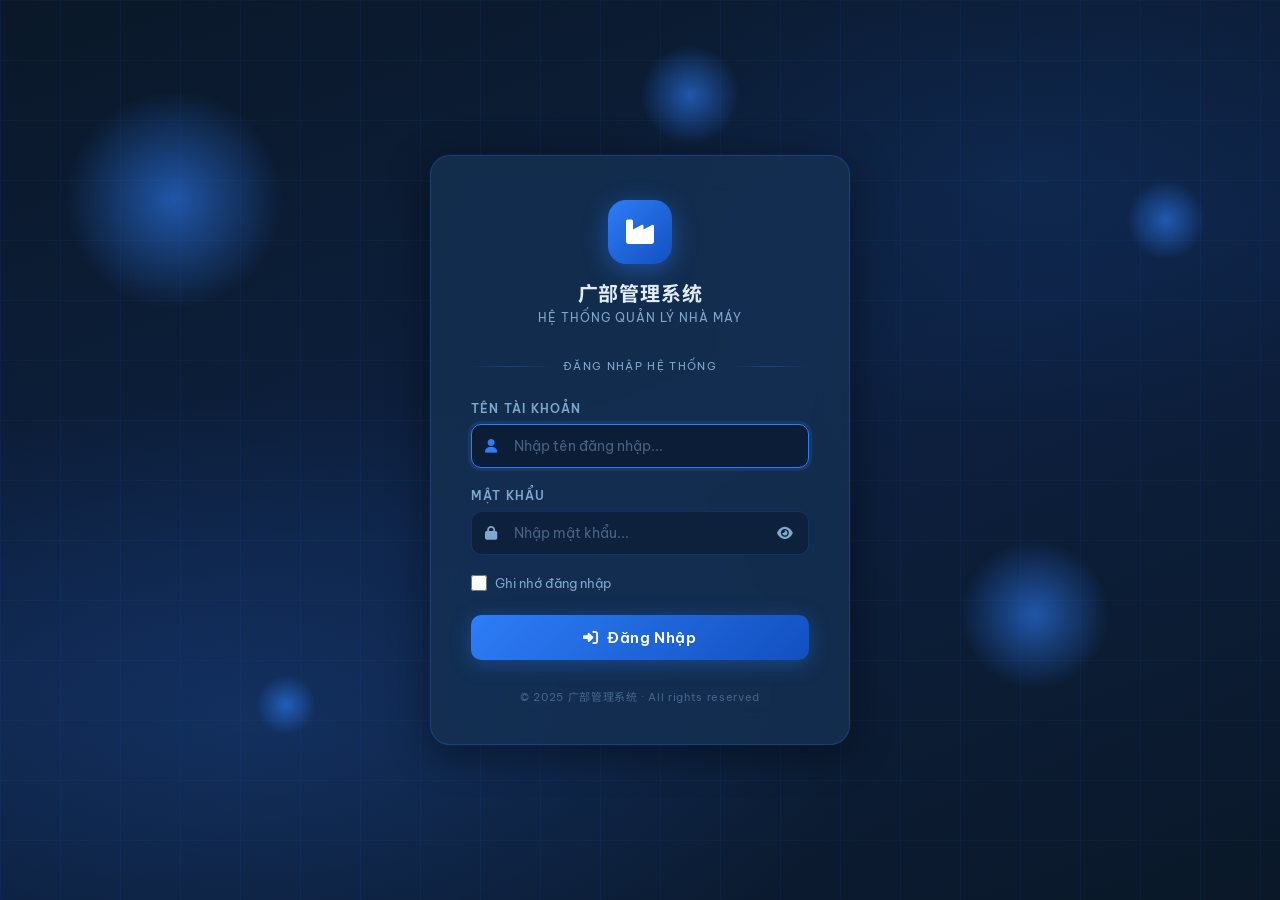
<file: frontend/index.html>
<!-- đây là html login -->
<!doctype html>
<html lang="vi">
  <head>
    <meta charset="UTF-8" />
    <meta name="viewport" content="width=device-width, initial-scale=1.0" />
    <title>Đăng Nhập | 广部管理系统</title>
    <link
      href="https://cdnjs.cloudflare.com/ajax/libs/font-awesome/6.5.0/css/all.min.css"
      rel="stylesheet"
    />
    <link rel="stylesheet" href="static/css/login.css" />
  </head>
  <body>
    <!-- Background layers -->
    <div class="bg-layer"></div>
    <div class="grid-lines"></div>

    <!-- Login Card --> 
    <div class="login-card">
      <div class="brand">
        <div class="brand-icon">
          <i class="fas fa-industry"></i>
        </div>
        <div class="brand-title">广部管理系统</div>
        <div class="brand-sub">Hệ Thống Quản Lý Nhà Máy</div>
      </div>

      <div class="divider"><span>ĐĂNG NHẬP HỆ THỐNG</span></div>

      <!-- Form -->
      <div class="form-group">
        <label class="form-label">Tên tài khoản</label>
        <div class="input-wrap">
          <i class="fas fa-user input-icon"></i>
          <input
            class="form-control"
            id="username"
            type="text"
            placeholder="Nhập tên đăng nhập..."
            autocomplete="username"
            autofocus
          />
        </div>
      </div>

      <div class="form-group">
        <label class="form-label">Mật khẩu</label>
        <div class="input-wrap">
          <i class="fas fa-lock input-icon"></i>
          <input
            class="form-control"
            id="password"
            type="password"
            placeholder="Nhập mật khẩu..."
            autocomplete="current-password"
          />
          <button
            class="eye-btn"
            id="eyeBtn"
            type="button"
            onclick="toggleEye()"
            tabindex="-1"
          >
            <i class="fas fa-eye" id="eyeIcon"></i>
          </button>
        </div>
      </div>

      <div class="remember-row">
        <input type="checkbox" id="rememberMe" />
        <label for="rememberMe">Ghi nhớ đăng nhập</label>
      </div>

      <button class="btn-login" id="loginBtn" onclick="doLogin()">
        <span class="spinner" id="spinner"></span>
        <i class="fas fa-sign-in-alt" id="loginIcon"></i>
        <span id="loginText">Đăng Nhập</span>
      </button>

      <div class="alert alert-error" id="alertError">
        <i class="fas fa-exclamation-circle"></i>
        <span id="errorMsg">Tên đăng nhập hoặc mật khẩu không đúng.</span>
      </div>

      <div class="alert alert-success" id="alertSuccess">
        <i class="fas fa-check-circle"></i>
        <span>Đăng nhập thành công! Đang chuyển trang...</span>
      </div>

      <div class="card-footer">© 2025 广部管理系统 · All rights reserved</div>
    </div>

    <!-- auth login -->
    <script src="static/js/auth.js"></script>
  </body>
</html>
</file>
<file: frontend/static/css/login.css>
/* ── Fonts ─────────────────────────────────────────── */
  @import url('https://fonts.googleapis.com/css2?family=Noto+Sans+SC:wght@300;400;500;700&family=Be+Vietnam+Pro:wght@300;400;500;600;700&display=swap');

  /* ── Variables ──────────────────────────────────────── */
  :root {
    --primary:      #1a3a5c;
    --primary-dark: #112840;
    --accent:       #2e7df7;
    --accent-light: #5da0ff;
    --success:      #22c55e;
    --danger:       #ef4444;
    --bg:           #0d1f33;
    --bg2:          #112840;
    --surface:      #16304f;
    --border:       rgba(46,125,247,.25);
    --text:         #e2ecf8;
    --text-muted:   #7fa8cc;
    --shadow:       0 8px 40px rgba(0,0,0,.45);
  }

  *, *::before, *::after { box-sizing: border-box; margin: 0; padding: 0; }

  body {
    font-family: 'Be Vietnam Pro', 'Noto Sans SC', sans-serif;
    background: var(--bg);
    min-height: 100vh;
    display: flex;
    align-items: center;
    justify-content: center;
    overflow: hidden;
    position: relative;
  }

  /* ── Animated background ──────────────────────────── */
  .bg-layer {
    position: fixed; inset: 0; z-index: 0;
    background:
      radial-gradient(ellipse 80% 60% at 20% 80%, rgba(30,80,160,.35) 0%, transparent 60%),
      radial-gradient(ellipse 60% 50% at 80% 20%, rgba(20,60,120,.3) 0%, transparent 55%),
      linear-gradient(160deg, #0a1828 0%, #0d2040 50%, #0a1828 100%);
  }

  .grid-lines {
    position: fixed; inset: 0; z-index: 0; opacity: .07;
    background-image:
      linear-gradient(rgba(46,125,247,.8) 1px, transparent 1px),
      linear-gradient(90deg, rgba(46,125,247,.8) 1px, transparent 1px);
    background-size: 60px 60px;
    animation: gridMove 20s linear infinite;
  }
  @keyframes gridMove {
    from { background-position: 0 0; }
    to   { background-position: 60px 60px; }
  }

  .float-dot {
    position: fixed; border-radius: 50%; z-index: 0;
    background: radial-gradient(circle, rgba(46,125,247,.6), transparent 70%);
    animation: floatAnim linear infinite;
  }
  @keyframes floatAnim {
    0%   { transform: translateY(0)   scale(1);   opacity: .4; }
    50%  { transform: translateY(-40px) scale(1.1); opacity: .7; }
    100% { transform: translateY(0)   scale(1);   opacity: .4; }
  }

  /* ── Card ────────────────────────────────────────────── */
  .login-card {
    position: relative; z-index: 10;
    width: 420px;
    background: rgba(22, 48, 79, 0.85);
    backdrop-filter: blur(18px) saturate(1.5);
    border: 1px solid var(--border);
    border-radius: 20px;
    padding: 44px 40px 40px;
    box-shadow: var(--shadow), 0 0 0 1px rgba(46,125,247,.08);
    animation: cardIn .6s cubic-bezier(.22,1,.36,1) both;
  }
  @keyframes cardIn {
    from { opacity: 0; transform: translateY(28px) scale(.97); }
    to   { opacity: 1; transform: translateY(0)    scale(1); }
  }

  /* ── Logo / Brand ───────────────────────────────────── */
  .brand {
    text-align: center;
    margin-bottom: 34px;
  }
  .brand-icon {
    display: inline-flex; align-items: center; justify-content: center;
    width: 64px; height: 64px; border-radius: 18px;
    background: linear-gradient(135deg, var(--accent), #1250c0);
    box-shadow: 0 6px 24px rgba(46,125,247,.45);
    margin-bottom: 16px;
    font-size: 28px; color: #fff;
  }
  .brand-title {
    font-family: 'Noto Sans SC', sans-serif;
    font-size: 20px; font-weight: 700;
    color: var(--text);
    letter-spacing: .04em;
    line-height: 1.3;
  }
  .brand-sub {
    font-size: 12px; color: var(--text-muted);
    margin-top: 4px; letter-spacing: .08em;
    text-transform: uppercase;
  }

  /* ── Divider ────────────────────────────────────────── */
  .divider {
    display: flex; align-items: center; gap: 12px;
    margin-bottom: 28px;
  }
  .divider::before, .divider::after {
    content: ''; flex: 1;
    height: 1px;
    background: linear-gradient(90deg, transparent, rgba(46,125,247,.3), transparent);
  }
  .divider span {
    font-size: 11px; color: var(--text-muted);
    letter-spacing: .12em; white-space: nowrap;
  }

  /* ── Form ────────────────────────────────────────────── */
  .form-group {
    margin-bottom: 20px;
  }
  .form-label {
    display: block;
    font-size: 12px; font-weight: 600;
    color: var(--text-muted);
    letter-spacing: .1em; text-transform: uppercase;
    margin-bottom: 8px;
  }
  .input-wrap {
    position: relative;
  }
  .input-icon {
    position: absolute; left: 14px; top: 50%; transform: translateY(-50%);
    color: var(--text-muted); font-size: 14px;
    transition: color .2s;
  }
  .form-control {
    width: 100%;
    padding: 12px 14px 12px 42px;
    background: rgba(10, 25, 50, 0.6);
    border: 1px solid rgba(46,125,247,.2);
    border-radius: 10px;
    color: var(--text);
    font-size: 14px;
    font-family: inherit;
    outline: none;
    transition: border-color .25s, box-shadow .25s, background .25s;
  }
  .form-control::placeholder { color: rgba(127,168,204,.5); }
  .form-control:focus {
    border-color: var(--accent);
    background: rgba(10, 25, 50, 0.8);
    box-shadow: 0 0 0 3px rgba(46,125,247,.15);
  }
  .form-control:focus ~ .input-icon,
  .input-wrap:focus-within .input-icon { color: var(--accent); }

  /* Eye toggle */
  .eye-btn {
    position: absolute; right: 12px; top: 50%; transform: translateY(-50%);
    background: none; border: none; cursor: pointer;
    color: var(--text-muted); font-size: 14px;
    padding: 4px; transition: color .2s;
  }
  .eye-btn:hover { color: var(--accent); }

  /* ── Remember me ─────────────────────────────────────── */
  .remember-row {
    display: flex; align-items: center; gap: 8px;
    margin-bottom: 24px;
  }
  .remember-row input[type=checkbox] {
    width: 16px; height: 16px; accent-color: var(--accent);
    cursor: pointer;
  }
  .remember-row label {
    font-size: 13px; color: var(--text-muted); cursor: pointer;
    user-select: none;
  }

  /* ── Submit button ───────────────────────────────────── */
  .btn-login {
    width: 100%;
    padding: 13px;
    background: linear-gradient(135deg, var(--accent), #1250c0);
    border: none; border-radius: 10px;
    color: #fff; font-size: 15px; font-weight: 600;
    font-family: inherit;
    cursor: pointer; letter-spacing: .04em;
    display: flex; align-items: center; justify-content: center; gap: 8px;
    box-shadow: 0 4px 20px rgba(46,125,247,.35);
    transition: opacity .2s, transform .15s, box-shadow .2s;
  }
  .btn-login:hover:not(:disabled) {
    opacity: .9; transform: translateY(-1px);
    box-shadow: 0 6px 28px rgba(46,125,247,.5);
  }
  .btn-login:active:not(:disabled) { transform: translateY(0); }
  .btn-login:disabled { opacity: .55; cursor: not-allowed; }

  /* Loading spinner inside button */
  .spinner {
    display: none;
    width: 17px; height: 17px;
    border: 2px solid rgba(255,255,255,.4);
    border-top-color: #fff;
    border-radius: 50%;
    animation: spin .65s linear infinite;
  }
  @keyframes spin { to { transform: rotate(360deg); } }

  /* ── Error / Success alert ───────────────────────────── */
  .alert {
    display: none;
    padding: 11px 14px;
    border-radius: 9px;
    font-size: 13px;
    margin-top: 18px;
    align-items: center; gap: 10px;
  }
  .alert.show { display: flex; animation: fadeIn .25s ease; }
  @keyframes fadeIn { from { opacity:0; transform:translateY(-6px); } to { opacity:1; transform:translateY(0); } }

  .alert-error {
    background: rgba(239,68,68,.12);
    border: 1px solid rgba(239,68,68,.3);
    color: #fca5a5;
  }
  .alert-success {
    background: rgba(34,197,94,.12);
    border: 1px solid rgba(34,197,94,.3);
    color: #86efac;
  }

  /* ── Footer ──────────────────────────────────────────── */
  .card-footer {
    text-align: center;
    margin-top: 28px;
    font-size: 11px; color: rgba(127,168,204,.45);
    letter-spacing: .06em;
  }

  /* ── Responsive ──────────────────────────────────────── */
  @media (max-width: 480px) {
    .login-card { width: 92vw; padding: 32px 24px 28px; }
  }
</file>
